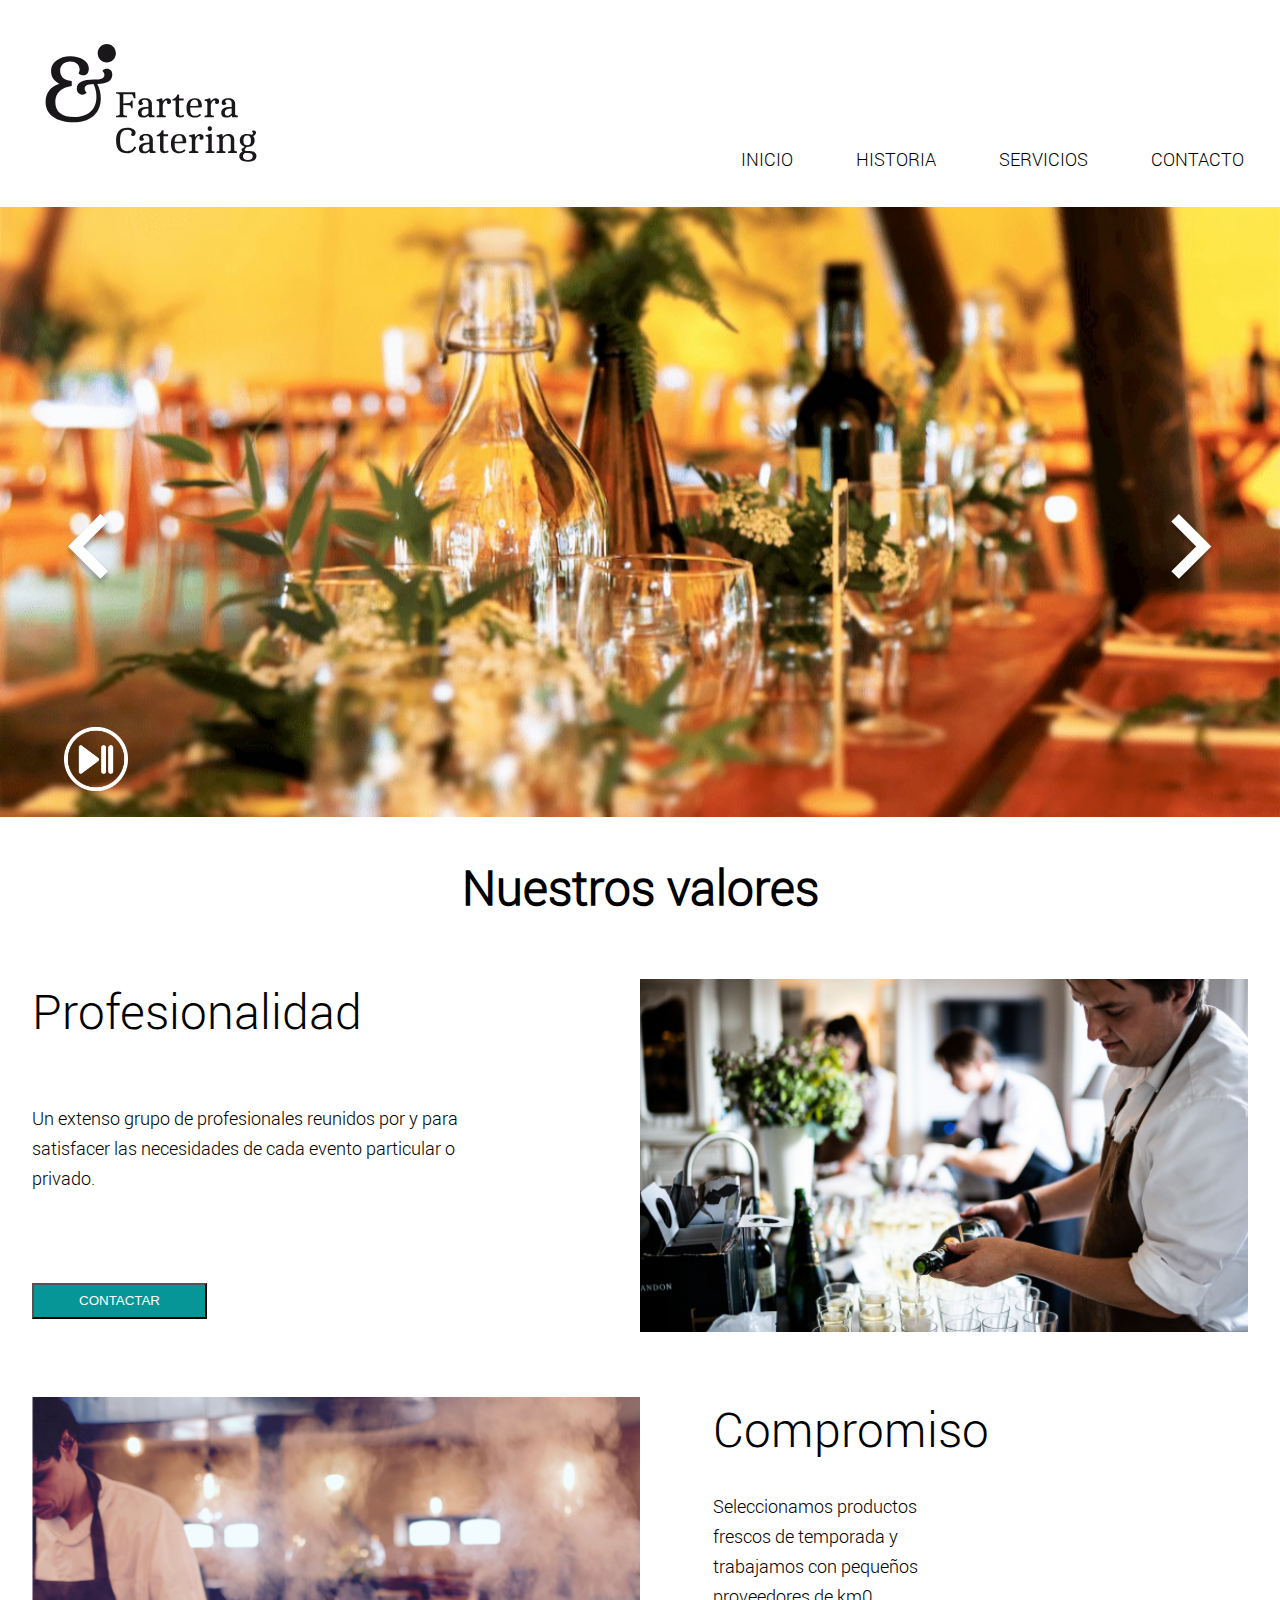
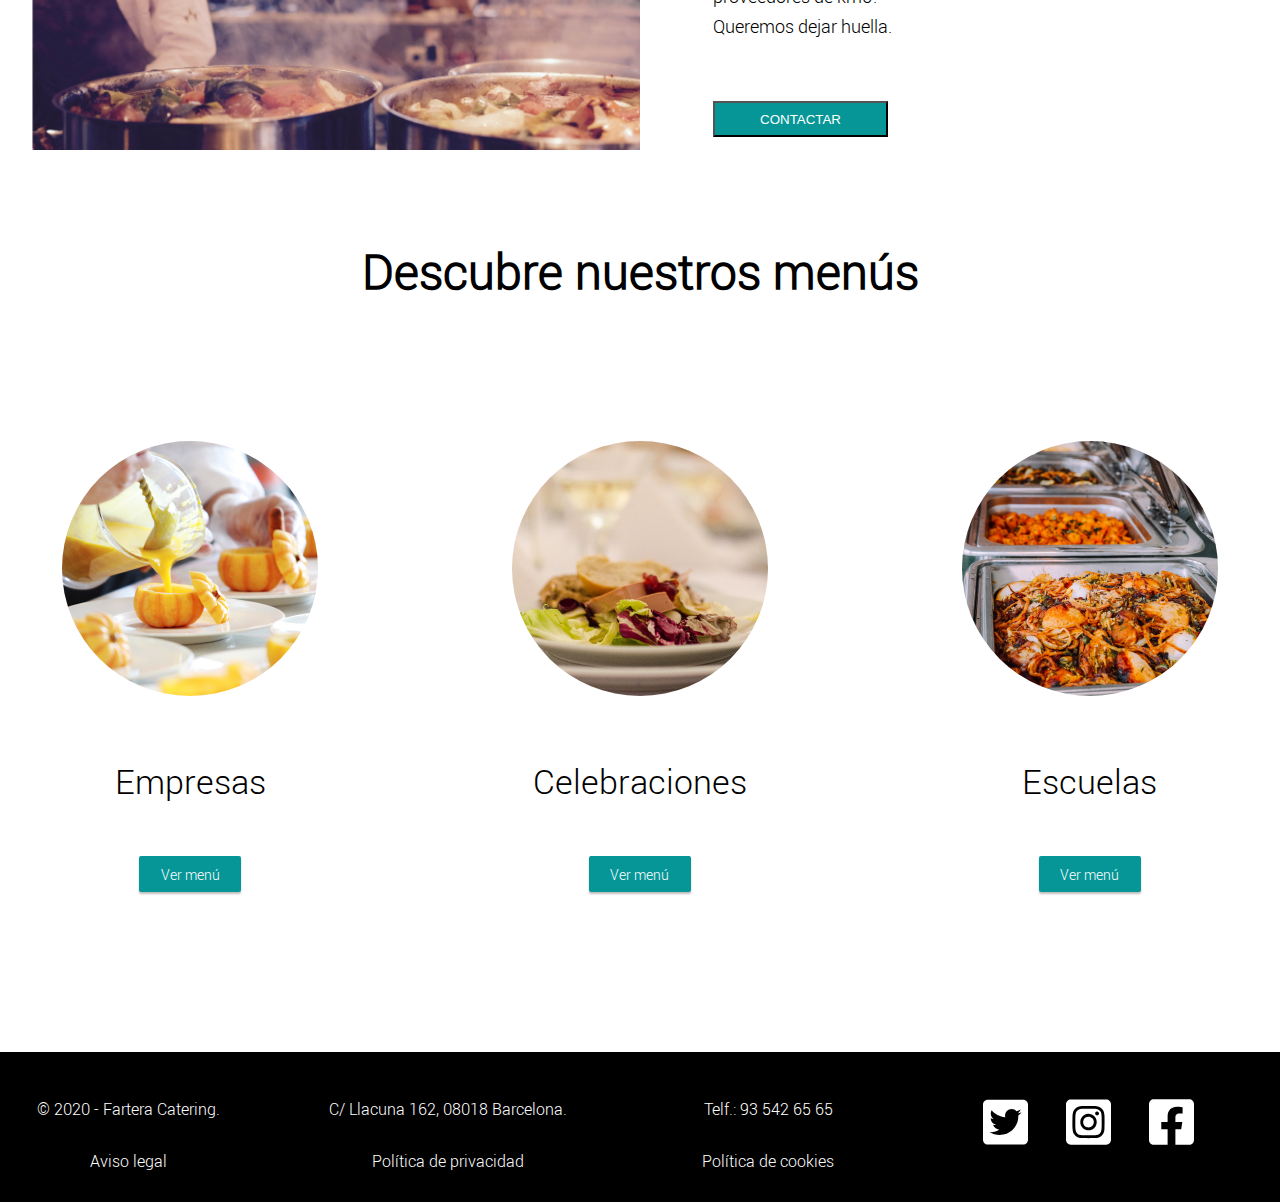
<file: index.html>
<!DOCTYPE html>
<html lang="es-ES">
<head>
    
<!-- Google tag (gtag.js) -->
<script async src="https://www.googletagmanager.com/gtag/js?id=G-LSFC4F8YHZ"></script>
<script>
  window.dataLayer = window.dataLayer || [];
  function gtag(){dataLayer.push(arguments);}
  gtag('js', new Date());

  gtag('config', 'G-LSFC4F8YHZ');
</script>

    <meta charset="UTF-8">
    <meta name="viewport" content="width=device-width, initial-scale=1.0">
    <title>INICIO</title>
    
        <link href="css/reset.css" rel="stylesheet">
        <link href="css/type.css" rel="stylesheet">
        <link href="css/estiloHOM.css" rel="stylesheet">
        <link href="css/mediaHOM.css" rel="stylesheet">
        <!-- <link rel="stylesheet" href="https://cdn.jsdelivr.net/npm/swiper@11/swiper-bundle.min.css"/> -->
        
</head>
<body>
    <header>
        <img class="bannerH" src="logo/FC-logo-isotipo.svg" alt="logo Fartera Catering">
        <img class="banner" src="logo/FC-logo-horizontal.svg" alt="logo Fartera Catering">
    
        <div><button class="abrir-menu sinboton" id="abrir"><img src="icons/Vector.svg" alt="menu hamburguesa" name="hamburguesa"></button></div>
    <nav class="nav visible" id="nav">
      <div><button id="cerrar" class="sinboton"><img src="icons/Vector.svg" alt="menu hamburguesa" name="hamburguesa"></button></div>

        <!-- <div><button><img src="icons/Vector.svg" alt="menu hamburguesa" name="hamburguesa"></button></div> -->
        <ul class="nav-list">

        <li><a href="home.html" class="no_blue">INICIO</a></li>
        <li><a href="historia.html" class="no_blue">HISTORIA</a></li>
        <li><a href="servicios.html" class="no_blue">SERVICIOS</a></li>
        <li><a href="contacto.html" class="no_blue">CONTACTO</a></li>
      </ul>

    </nav>

    
    
      
    <script src="js/hamburguesa.js"></script>


</header>
<main>





  <section class="slider">
    <div>
        <img src="icons/FLECHAS-der.svg" alt="flecha derecha" class="slider-derecho" id="before">
        <div class="slider__img">
            <img  class="foto-slider" name="imagen" >

        </div>
        
        
        <img src="icons/FLECHAS-izq.svg" alt="flecha izquierda" class="slider-izquierdo" id="after">
        <img src="icons/pause1.png" alt="boton pausa y play" class="pausa stop" id="pausa">
    </div>
</section>
<script src="js/gallery.js"></script>






<!--<section class="valores">
  <h1>Nuestros valores</h1>
  
  <article class="profesionalidad">
    <div class="texto-primero">
      <h2 class="subtitol">Profesionalidad</h2>
  <p>Un extenso grupo de profesionales reunidos por y para satisfacer las necesidades de cada evento particular o privado.</p>
  <div><button type="button" class="call"><a href="contacto.html" class="enlace-button">CONTACTAR</a></button></div>
</div>
<picture >
  <source srcset="imgs/profesionalidad1.png,
                imgs/profesionalidad1@2x.png 2x,
                imgs/profesionalidad1@3x.png 3x" media="(min-width:680px)">
  <source srcset="imgs/profesionalidad2.png,
                  imgs/profesionalidad2@2x.png 2x,
                  imgs/profesionalidad2@3x.png 3x" media="(min-width:320px)">     
  <img src="imgs/profesionalidad1@3x.png" alt="hombre haciendo postres" class="foto">
</picture>   

</article>

<article class="compromiso">
    <picture >
      <source srcset="imgs/compromiso1.png,
                      imgs/compromiso1@2x.png 2x,
                      imgs/compromiso1@3x.png 3x" media="(min-width:680px)"> 
      <source srcset="imgs/compromiso2.png,
                      imgs/compromiso2@2x.png 2x,
                      imgs/compromiso2@3x.png 3x" media="(min-width:320px)">       
    <img src="imgs/compromiso1@3x.png" alt="preparando comida" class="foto">
  </picture>
  <div class="texto-segundo">
  <h2 class="subtitol">Compromiso</h2>
  <p>Seleccionamos productos frescos de temporada y trabajamos con pequeños proveedores de km0. Queremos dejar huella.</p>
  <div><button type="button" class="call"><a href="contacto.html" class="enlace-button">CONTACTAR</a></button></div>
  </div>
  </article>
</section> -->




<!-- con grid-->
<section class="valores">
  <h1>Nuestros valores</h1>
  <article class="profesionalidad">
    <div class="texto-primero">
      <div><h2 class="subtitol">Profesionalidad</h2></div>
      <div></div>
      <p>Un extenso grupo de profesionales reunidos por y para satisfacer las necesidades de cada evento particular o privado.</p>
        <div></div>
        <div><button type="button" class="call"><a href="contacto.html" class="enlace-button">CONTACTAR</a></button></div>
      </div>

      <div><picture >
        <source srcset="imgs/profesionalidad1.png,
                      imgs/profesionalidad1@2x.png 2x,
                      imgs/profesionalidad1@3x.png 3x" media="(min-width:680px)">
        <source srcset="imgs/profesionalidad2.png,
                        imgs/profesionalidad2@2x.png 2x,
                        imgs/profesionalidad2@3x.png 3x" media="(min-width:320px)">     
        <img src="imgs/profesionalidad1@3x.png" alt="hombre haciendo postres" class="foto">
      </picture></div>

      </article>


      <article class="compromiso">
        <picture >
          <source srcset="imgs/compromiso1.png,
                          imgs/compromiso1@2x.png 2x,
                          imgs/compromiso1@3x.png 3x" media="(min-width:680px)"> 
          <source srcset="imgs/compromiso2.png,
                          imgs/compromiso2@2x.png 2x,
                          imgs/compromiso2@3x.png 3x" media="(min-width:320px)">       
        <img src="imgs/compromiso1@3x.png" alt="preparando comida" class="foto">
      </picture>
      <div class="texto-segundo">
      <h2 class="subtitol">Compromiso</h2>
      <p>Seleccionamos productos frescos de temporada y trabajamos con pequeños proveedores de km0. Queremos dejar huella.</p>
      <div><button type="button" class="call"><a href="contacto.html" class="enlace-button">CONTACTAR</a></button></div>
      </div>
      </article>
</section>

</main>


<section class="menu">
  <h2 class="titol2"> Descubre nuestros menús</h2>

  <article class="menus">
       <picture>
          <source srcset="imgs/empresa1.jpg,
                          imgs/empresa1@2x.png 2x,
                          imgs/empresa1@3x.png 3x">   
      <img class="imgArti" src="imgs/empresa1@3x.png" alt="preparación de postres">
      </picture>
  
  <h3>Empresas</h3>
  <div class="boton2"><a href="empresas.html" class="link">Ver menú</a></div>
  </article>


  <article class="menus">
          <picture>
              <source srcset="imgs/celebraciones1.jpg,
              imgs/celebraciones1@2x.png 2x,
              imgs/celebraciones1@3x.png 3x">     
      <img class="imgArti" src="imgs/celebraciones1@3x.png" alt="preparación plato">
  </picture>
  <h3>Celebraciones</h3>
  <div class="boton2"><a href="#" class="link" >Ver menú</a></div>
  </article>


  <article class="menus">
      
          <picture>
              <source srcset="imgs/escuela1.jpg,
              imgs/escuela1@2x.png 2x,
              imgs/escuela1@3x.png 3x">  
          <img class="imgArti" src="imgs/escuela1@3x.png" alt="zafatas con comida">
      </picture>
      <h3>Escuelas</h3>
      <div class="boton2"><a  href="#" class="link">Ver menú</a></div>
  </article>


</section>


<footer>
  <nav class="nav4">
      <div><address>© 2020 - Fartera Catering.</address></div>
      <div><address>C/ Llacuna 162, 08018 Barcelona.</address></div>
      <div class="telefono">Telf.: 93 542 65 65</div>
      <div class="iconos">
          <a href="https://twitter.com/FarteraCatering" target="_blank"><img src="icons/twitter.svg" alt="icono twitter"></a>
          <a href="https://instagram.com/FarteraCatering" target="_blank"><img src="icons/instagram.svg" alt="icono instagram"></a>
          <a href="https://facebook.com/FarteraCatering" target="_blank"><img src="icons/facebook.svg" alt="icono facebook"></a>
      </div>
      </div>
      <div class="aviso">Aviso legal</div>
      <div class="privacidad">Política de privacidad</div>
      <div class="cookies">Política de cookies</div>
      </div>
  
  
  
  
  </nav>
</footer>

</body> 
</html>
</file>
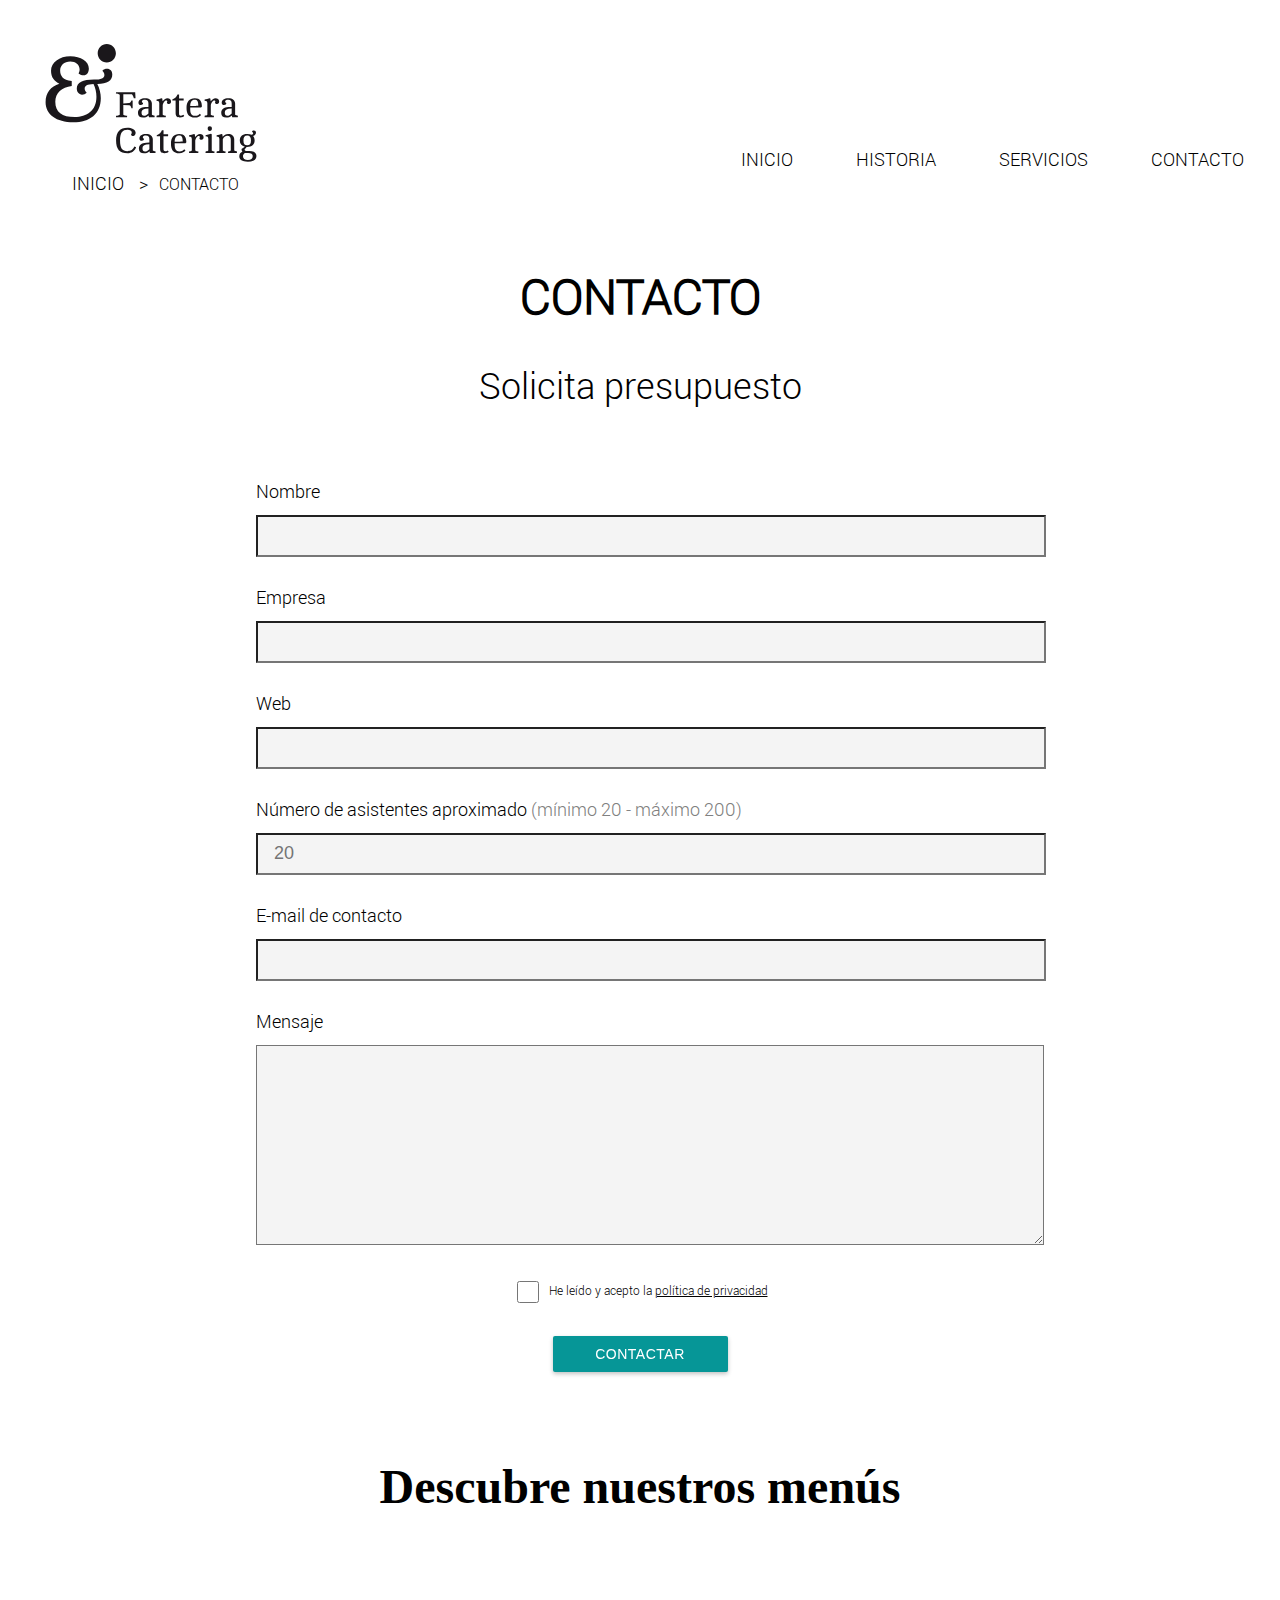
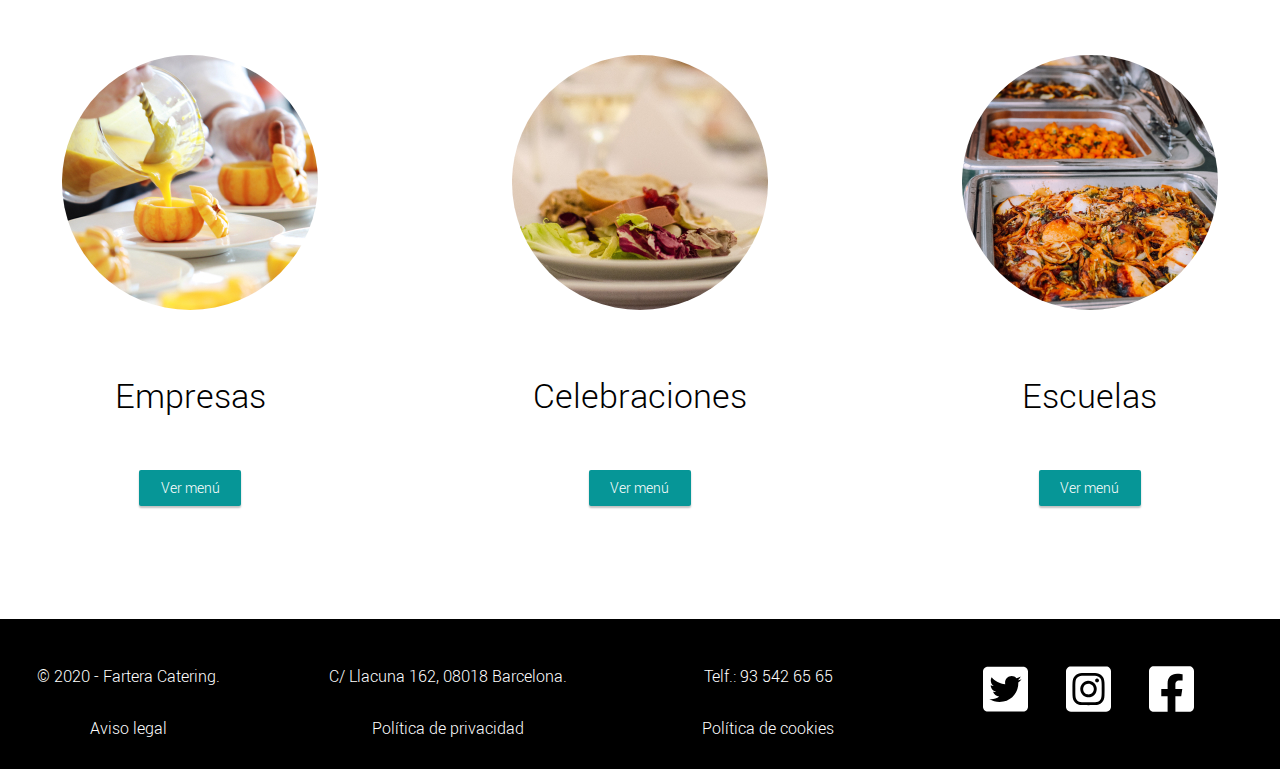
<file: contacto.html>
<!DOCTYPE html>
<html lang="es-ES">
<head>
    <meta charset="UTF-8">
    <meta name="viewport" content="width=device-width, initial-scale=1.0">
    <meta name="description" content="catering para empresas, celebraciones y escuelas">
    <title>Contacto</title>
    <link href="css/reset.css" rel="stylesheet">
    <link href="css/type.css" rel="stylesheet">
    <link href="css/estiloCON.css" rel="stylesheet">
    <link href="css/mediaCON.css" rel="stylesheet">
</head>
<body>

    <header>
            <img class="bannerH" src="logo/FC-logo-isotipo.svg" alt="logo Fartera Catering">
            <img class="banner" src="logo/FC-logo-horizontal.svg" alt="logo Fartera Catering">
        
            <div><button class="abrir-menu sinboton" id="abrir"><img src="icons/Vector.svg" alt="menu hamburguesa" name="hamburguesa"></button></div>
            <nav class="nav visible" id="nav">
              <div><button id="cerrar" class="sinboton"><img src="icons/Vector.svg" alt="menu hamburguesa" name="hamburguesa"></button></div>
        
                <!-- <div><button><img src="icons/Vector.svg" alt="menu hamburguesa" name="hamburguesa"></button></div> -->
                <ul class="nav-list">
        
                <li><a href="home.html" class="no_blue">INICIO</a></li>
                <li><a href="historia.html" class="no_blue">HISTORIA</a></li>
                <li><a href="servicios.html" class="no_blue">SERVICIOS</a></li>
                <li><a href="contacto.html" class="no_blue">CONTACTO</a></li>
              </ul>
        
            </nav>
        
            
            
              
            <script src="js/hamburguesa.js"></script>
            <nav class="nav2"><div><a href="home.html">INICIO</a></div><div>CONTACTO</div></nav>
    </header>
    
    <main>
        

        <h1 class="titol1">CONTACTO</h1>
        <h2 class="subtitol">Solicita presupuesto</h2>


        <form enctype="application/x-www-form-urlencoded" method="post" name="formulario" action="formulario.php" id="formulario">
        <div class="campo"> 
        <div><label for="nombre">Nombre</label></div>
        <div><input id="nombre" type="text" tabindex="1" accesskey="n" name="nombre"></div>
        <span id="nom-error" class="ocultar">Valor incorrecto</span>
    </div>


        <div class="campo">
            <div><label for="empresa">Empresa</label></div>
            <div><input id="empresa" type="text" tabindex="2" accesskey="e" name="empresa"></div>
            <span id="empresa-error" class="ocultar">Valor incorrecto</span>
        </div>


        <div class="campo">
            <div><label for="web">Web</label></div>
            <div><input id="web" type="url" tabindex="3" accesskey="w" name="web"></div>
            <span id="web-error" class="ocultar">Valor incorrecto</span>
        </div>

        <div class="campo">
            <div><label for="asistentes">Número de asistentes aproximado <span class="asistencia">(mínimo 20 - máximo 200)</span></label></div>
            <div><input id="asistentes" tabindex="4" accesskey="a" name="asistentes" type="number" min="20" max="200" placeholder="20" required></div>
        </div>


        <div class="campo">
            <div><label for="email">E-mail de contacto</label></div>
            <div><input id="email" tabindex="5" accesskey="m" name="email" type="email" pattern="^((?!\.)[\w\-_.]*[^.])(@\w+)(\.\w+(\.\w+)?[^.\W])$"></div>
            <span id="email-error" class="ocultar">Valor incorrecto</span>
        </div>

        <div class="campo">
            <div class="mensaje"><label for="mensaje">Mensaje</label></div>
            <textarea id="mensaje" tabindex="6" accesskey="c" name="mensaje"></textarea>
            <span id="mensaje-error" class="ocultar">El campo está vacio</span>


        </div>

        <div class="validacion">
        <div><input id="confirmar" type="checkbox" tabindex="7" accesskey="v" name="confirmar" value="confirmar" required></div>
          <div> <label for="confirmar">He leído y acepto la <a href="http://www.farteracatering.com/politica-de-privacidad" target="_blank">política de privacidad</a></label></div>


        </div>


        <div class="boton">
            <button id="contactar" name="contactar" value="contactar" type="submit" tabindex="8" class="boton1">CONTACTAR</button>
        </div>
        

        </form> 
        <script src="js/formulario.js"></script>



    </main>

    
<section class="menu">
    <h2 class="titol2"> Descubre nuestros menús</h2>

    <article class="menus">
         <picture>
            <source srcset="imgs/empresa1.jpg,
                            imgs/empresa1@2x.png 2x,
                            imgs/empresa1@3x.png 3x">   
        <img class="imgArti" src="imgs/empresa1@3x.png" alt="preparación de postres">
        </picture>
    
    <h3>Empresas</h3>
    <div class="boton2"><a href="empresas.html" class="link">Ver menú</a></div>
    </article>


    <article class="menus">
            <picture>
                <source srcset="imgs/celebraciones1.jpg,
                imgs/celebraciones1@2x.png 2x,
                imgs/celebraciones1@3x.png 3x">     
        <img class="imgArti" src="imgs/celebraciones1@3x.png" alt="preparación plato">
    </picture>
    <h3>Celebraciones</h3>
    <div class="boton2"><a href="#" class="link" >Ver menú</a></div>
    </article>


    <article class="menus">
        
            <picture>
                <source srcset="imgs/escuela1.jpg,
                imgs/escuela1@2x.png 2x,
                imgs/escuela1@3x.png 3x">  
            <img class="imgArti" src="imgs/escuela1@3x.png" alt="zafatas con comida">
        </picture>
        <h3>Escuelas</h3>
        <div class="boton2"><a  href="#" class="link">Ver menú</a></div>
    </article>


</section>



<footer>
<nav class="nav4">
    <div><address>© 2020 - Fartera Catering.</address></div>
    <div><address>C/ Llacuna 162, 08018 Barcelona.</address></div>
    <div class="telefono">Telf.: 93 542 65 65</div>
    <div class="iconos">
        <a href="https://twitter.com/FarteraCatering" target="_blank"><img src="icons/twitter.svg" alt="icono twitter"></a>
        <a href="https://instagram.com/FarteraCatering" target="_blank"><img src="icons/instagram.svg" alt="icono instagram"></a>
        <a href="https://facebook.com/FarteraCatering" target="_blank"><img src="icons/facebook.svg" alt="icono facebook"></a>
    </div>
    </div>
    <div class="aviso">Aviso legal</div>
    <div class="privacidad">Política de privacidad</div>
    <div class="cookies">Política de cookies</div>
    </div>
    </nav>







</footer>


</body>
</html>
</file>
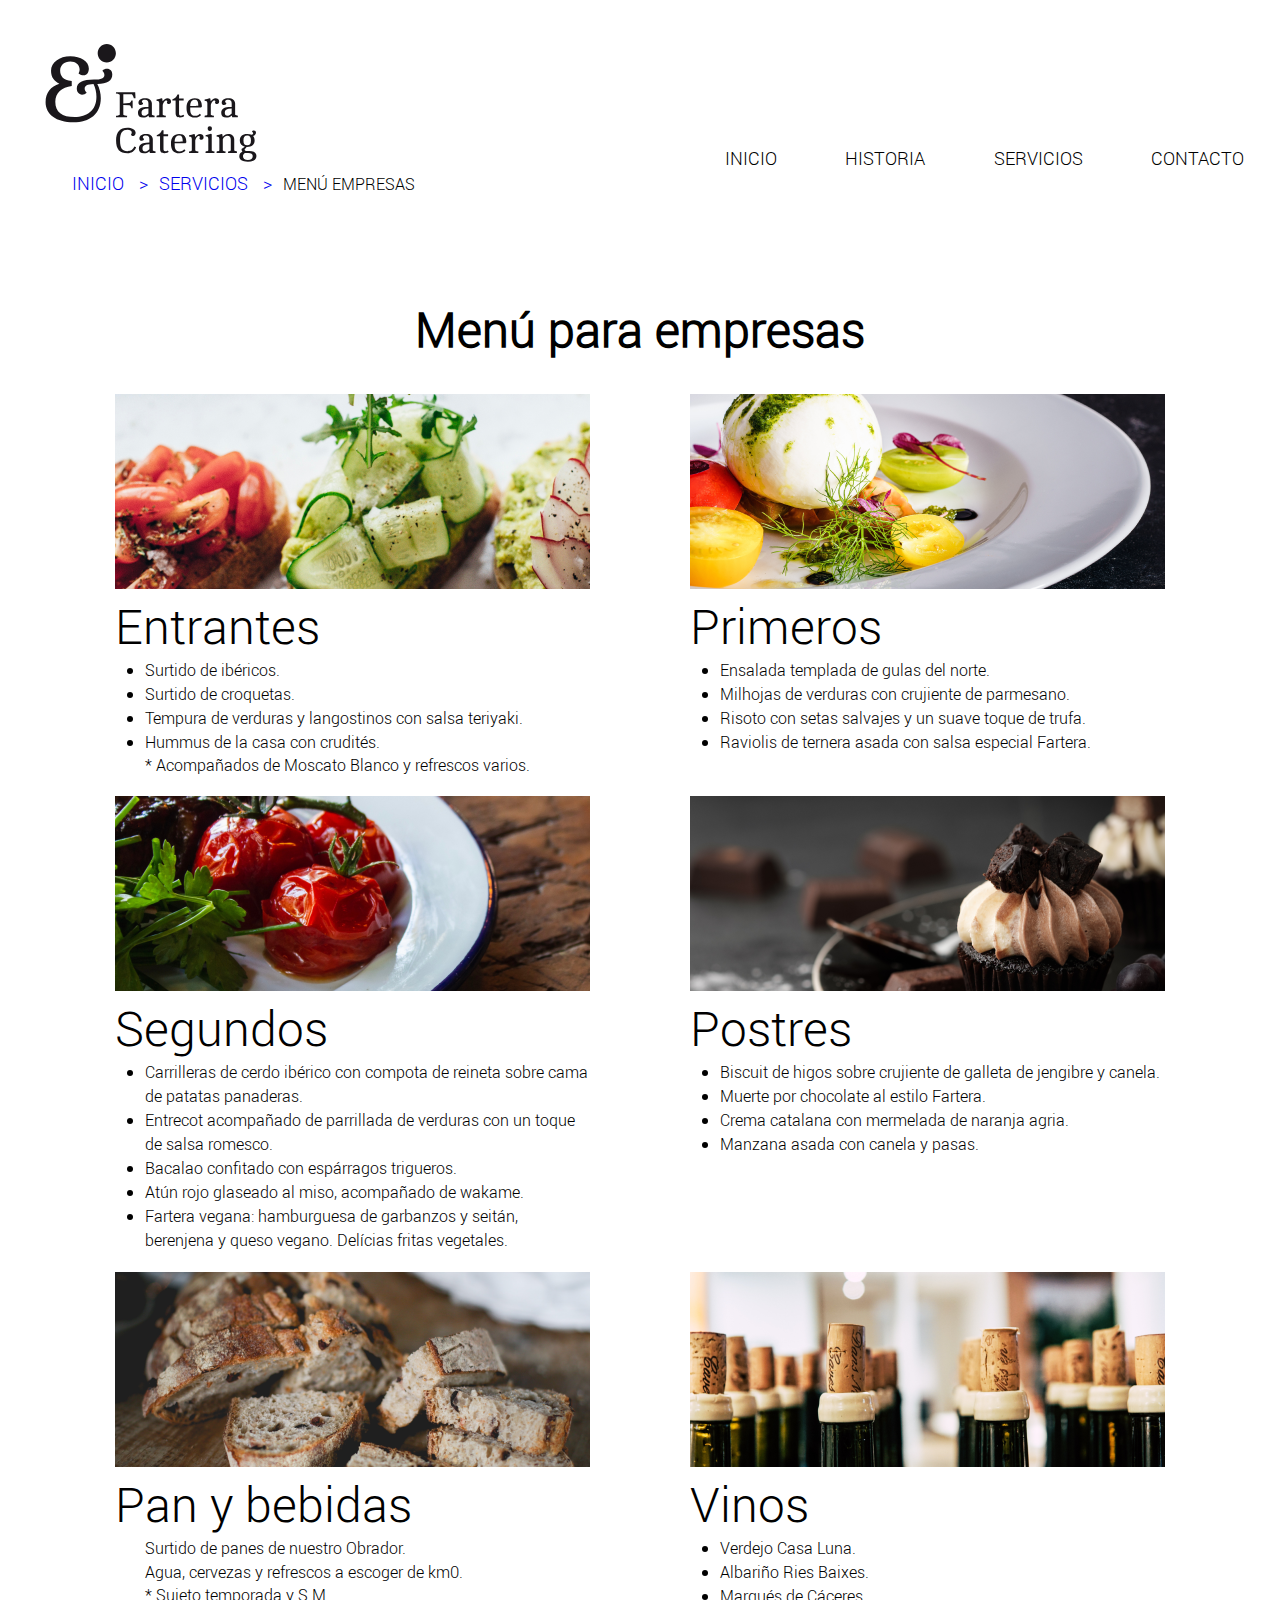
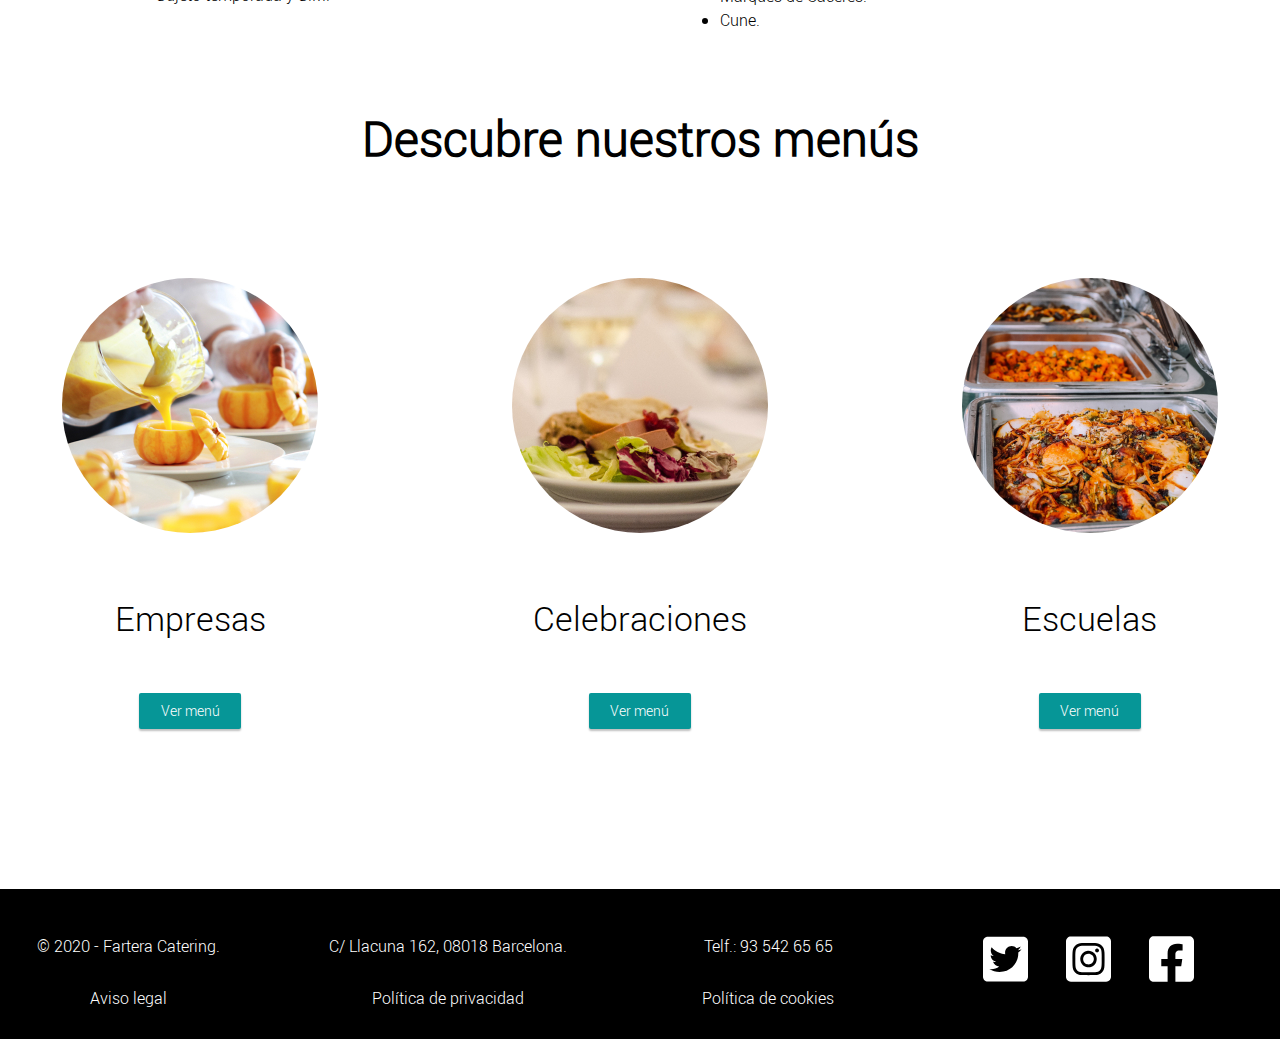
<file: empresas.html>
<!DOCTYPE html>
<html lang="en">
<head>
    <meta charset="UTF-8">
    <meta name="viewport" content="width=device-width, initial-scale=1.0">
    <title>EMPRESAS</title>
    <link href="css/reset.css" rel="stylesheet">
    <link href="css/type.css" rel="stylesheet">
    <link href="css/estiloEMP.css" rel="stylesheet">
    <link href="css/mediaEMP.css" rel="stylesheet">
</head>
<body>
  <header>
    <img class="bannerH" src="logo/FC-logo-isotipo.svg" alt="logo Fartera Catering">
    <img class="banner" src="logo/FC-logo-horizontal.svg" alt="logo Fartera Catering">

    <div><button class="abrir-menu" id="abrir"><img src="icons/Vector.svg" alt="menu hamburguesa" name="hamburguesa"></button></div>
<nav class="nav visible" id="nav">
  <div><button id="cerrar"><img src="icons/Vector.svg" alt="menu hamburguesa" name="hamburguesa"></button></div>

    <!-- <div><button><img src="icons/Vector.svg" alt="menu hamburguesa" name="hamburguesa"></button></div> -->
    <ul class="nav-list">

    <li><a href="home.html" class="no_blue">INICIO</a></li>
    <li><a href="historia.html" class="no_blue">HISTORIA</a></li>
    <li><a href="servicios.html" class="no_blue">SERVICIOS</a></li>
    <li><a href="contacto.html" class="no_blue">CONTACTO</a></li>
  </ul>

</nav>



  
<script src="js/hamburguesa.js"></script>
<nav class="nav2"><a href="home.html">INICIO</a><a href="#">SERVICIOS</a>MENÚ EMPRESAS</nav>

</header>

<main>

<section class="empresas">
  <h1 class="titulo">Menú para empresas</h1>

<div class="fila-uno"> 
<article class="empresa-menu">

<picture>
<source srcset="imgs/ensalada1.png,
                imgs/ensalada1@2x.png 2x,
                imgs/ensalada1@3x.png 3x">
                <img src="imgs/ensalada1@3x.png" alt="ensalada entrantes" class="foto">
</picture>

<div>
  <h2>Entrantes</h2>
  <ul>
<li>Surtido de ibéricos.</li>
<li>Surtido de croquetas.</li>
<li>Tempura de verduras y langostinos con salsa teriyaki.</li>
<li>Hummus de la casa con crudités.</li>
<span>* Acompañados de Moscato Blanco y refrescos varios.</span>
</ul>
</div>
</article>


<article>

<picture>
  <source srcset="imgs/primeros1.png,
                  imgs/primeros1@2x.png 2x,
                  imgs/primeros1@3x.png 3x">
                  <img src="imgs/primeros1@3x.png" alt="plato de ceramica con fruta cortada" class="foto">     
</picture>
<div>
<h2>Primeros</h2>
<ul>
<li>Ensalada templada de gulas del norte.</li>
<li>Milhojas de verduras con crujiente de parmesano.</li>
<li>Risoto con setas salvajes y un suave toque de trufa.</li>
<li>Raviolis de ternera asada con salsa especial Fartera.</li>
</ul>
</div>
</article>
</div> 


<div class="fila-dos">
<article class="empresa-menu-grid">
  <picture>
    <source srcset="imgs/segundos1.png,
                  imgs/segundos1@2x.png 2x,
                  imgs/segundos1@3x.png 3x">
                  <img src="imgs/segundos1@3x.png" alt="tomates asados" class="foto2">
  </picture>
<div>
<h2>Segundos</h2>
<ul>
  <li>Carrilleras de cerdo ibérico con compota de reineta sobre cama de patatas panaderas.</li>
  <li>Entrecot acompañado de parrillada de verduras con un toque de salsa romesco.</li>
  <li>Bacalao confitado con espárragos trigueros.</li>
  <li>Atún rojo glaseado al miso, acompañado de wakame.</li>
  <li>Fartera vegana: hamburguesa de garbanzos y seitán, berenjena y queso vegano. Delícias fritas vegetales.</li>
</ul>
</div>



</article>


<article>
 
    <picture>
      <source srcset="imgs/postres1.png,
                      imgs/postres1@2x.png 2x,
                      imgs/postres1@3x.png 3x">
                      <img src="imgs/postres1@3x.png" alt="cupcake de chocolate" class="foto">
    </picture>
 
  <div>
<h2>Postres</h2>
<ul>
<li>Biscuit de higos sobre crujiente de galleta de jengibre y canela.</li>
  <li>Muerte por chocolate al estilo Fartera.</li>
  <li>Crema catalana con mermelada de naranja agria.</li>
  <li>Manzana asada con canela y pasas.</li>
  


</ul>



  </div>
</article>
</div>




<div class="fila-tres">
<article>

  <picture>
    <source srcset="imgs/panes1.png,
                    imgs/panes1@2x.png 2x,
                    imgs/panes1@3x.png 3x">
                    <img src="imgs/panes1@3x.png" alt="Rebanadas de pan" class="foto">
  </picture>

<div>
<h2>Pan y bebidas</h2>
<ul class="sindisco">
<li>Surtido de panes de nuestro Obrador.</li>
<li>Agua, cervezas y refrescos a escoger de km0.</li>
</ul>
<span>* Sujeto temporada y S.M.</span>
</div>
</article>


<article>

  <picture>
    <source srcset="imgs/vinos1.png,
                    imgs/vinos1@2x.png 2x,
                    imgs/vinos1@3x.png 3x">
                    <img src="imgs/vinos1@3x.png" alt="vinos encorchados" class="foto">
  </picture>

<div>
  <h2>Vinos</h2>
  <ul>
   <li> Verdejo Casa Luna. </li>
    <li>Albariño Ries Baixes.</li>
    <li>Marqués de Cáceres.</li>
    <li>Cune.</li>

  </ul>
</div>
</article>
</div>
</section>

<section class="menu">
  <h2 class="titol2"> Descubre nuestros menús</h2>

  <article class="menus">
       <picture>
          <source srcset="imgs/empresa1.jpg,
                          imgs/empresa1@2x.png 2x,
                          imgs/empresa1@3x.png 3x">   
      <img class="imgArti" src="imgs/empresa1@3x.png" alt="preparación de postres">
      </picture>
  
  <h3>Empresas</h3>
  <div class="boton2"><a href="empresas.html" class="link">Ver menú</a></div>
  </article>


  <article class="menus">
          <picture>
              <source srcset="imgs/celebraciones1.jpg,
              imgs/celebraciones1@2x.png 2x,
              imgs/celebraciones1@3x.png 3x">     
      <img class="imgArti" src="imgs/celebraciones1@3x.png" alt="preparación plato">
  </picture>
  <h3>Celebraciones</h3>
  <div class="boton2"><a href="#" class="link" >Ver menú</a></div>
  </article>


  <article class="menus">
      
          <picture>
              <source srcset="imgs/escuela1.jpg,
              imgs/escuela1@2x.png 2x,
              imgs/escuela1@3x.png 3x">  
          <img class="imgArti" src="imgs/escuela1@3x.png" alt="zafatas con comida">
      </picture>
      <h3>Escuelas</h3>
      <div class="boton2"><a  href="#" class="link">Ver menú</a></div>
  </article>


</section>



<footer>
<nav class="nav4">
  <div><address>© 2020 - Fartera Catering.</address></div>
  <div><address>C/ Llacuna 162, 08018 Barcelona.</address></div>
  <div class="telefono">Telf.: 93 542 65 65</div>
  <div class="iconos">
      <a href="https://twitter.com/FarteraCatering" target="_blank"><img src="icons/twitter.svg" alt="icono twitter"></a>
      <a href="https://instagram.com/FarteraCatering" target="_blank"><img src="icons/instagram.svg" alt="icono instagram"></a>
      <a href="https://facebook.com/FarteraCatering" target="_blank"><img src="icons/facebook.svg" alt="icono facebook"></a>
  </div>
  </div>
  <div class="aviso">Aviso legal</div>
  <div class="privacidad">Política de privacidad</div>
  <div class="cookies">Política de cookies</div>
  </div>
  </nav>
  </footer>

</main>
</body>
</html>
</file>
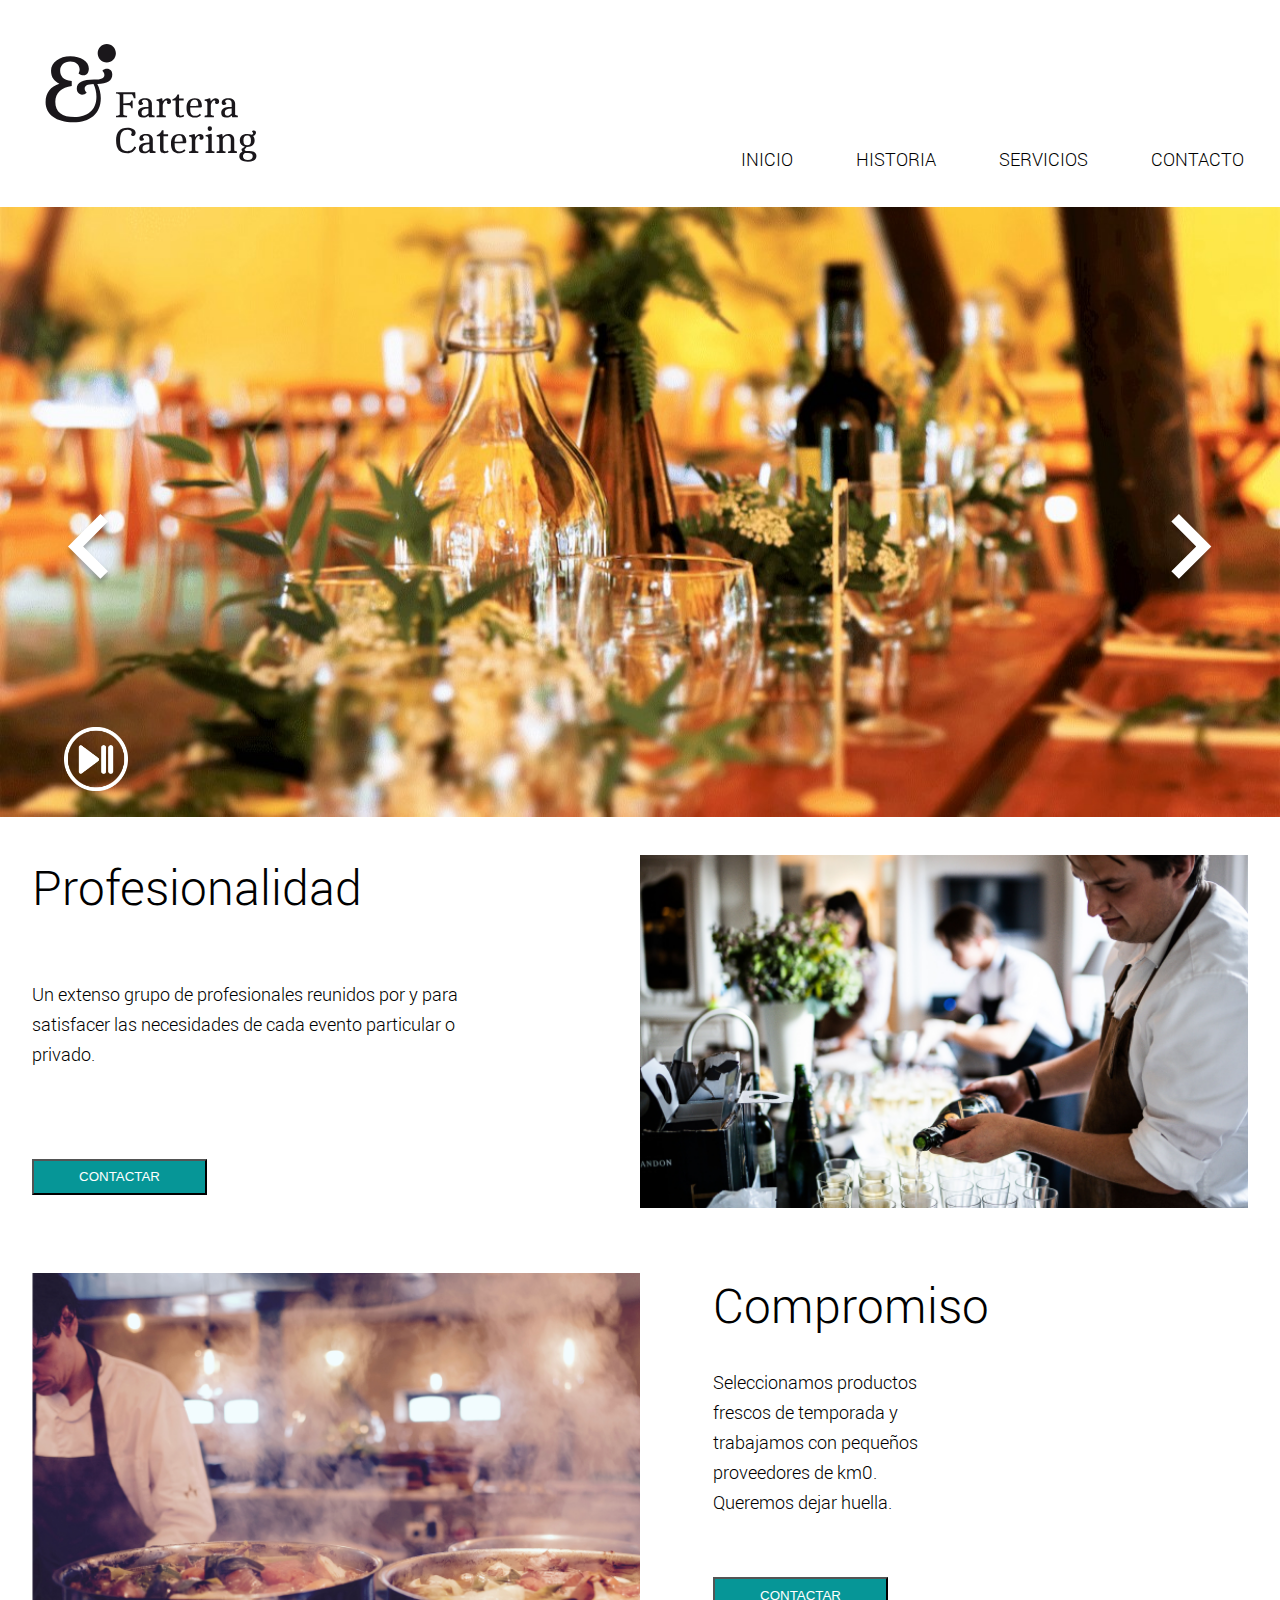
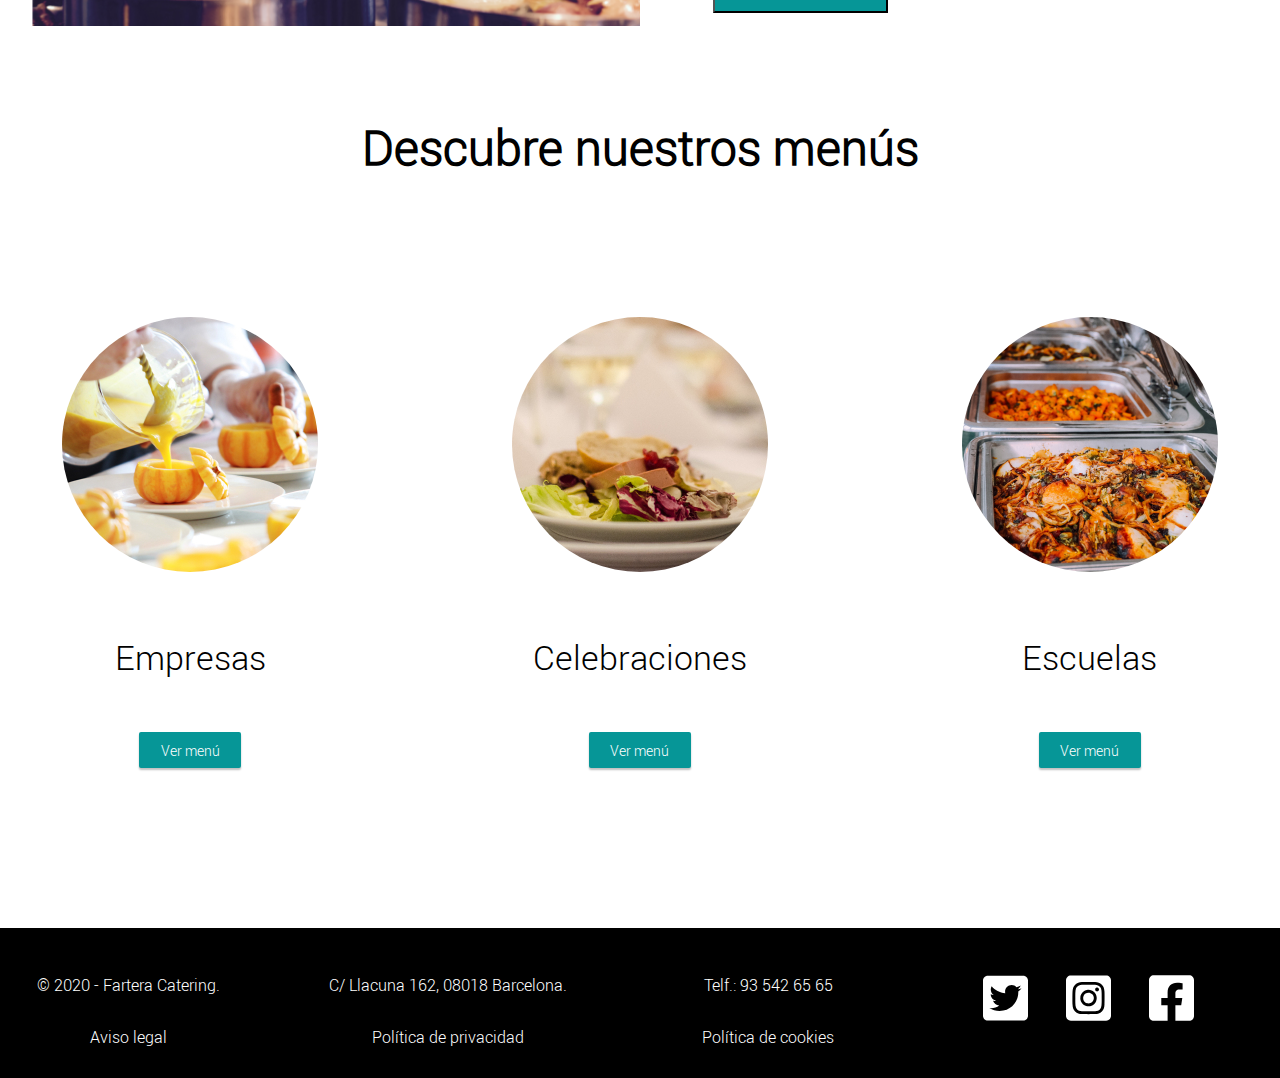
<file: home.html>
<!DOCTYPE html>
<html lang="es-ES">
<head>
    <meta charset="UTF-8">
    <meta name="viewport" content="width=device-width, initial-scale=1.0">
    <title>INICIO</title>
    
        <link href="css/reset.css" rel="stylesheet">
        <link href="css/type.css" rel="stylesheet">
        <link href="css/estiloHOM.css" rel="stylesheet">
        <link href="css/mediaHOM.css" rel="stylesheet">
        <!-- <link rel="stylesheet" href="https://cdn.jsdelivr.net/npm/swiper@11/swiper-bundle.min.css"/> -->
        
</head>
<body>
    <header>
        <img class="bannerH" src="logo/FC-logo-isotipo.svg" alt="logo Fartera Catering">
        <img class="banner" src="logo/FC-logo-horizontal.svg" alt="logo Fartera Catering">
    
        <div><button class="abrir-menu sinboton" id="abrir"><img src="icons/Vector.svg" alt="menu hamburguesa" name="hamburguesa"></button></div>
    <nav class="nav visible" id="nav">
      <div><button id="cerrar" class="sinboton"><img src="icons/Vector.svg" alt="menu hamburguesa" name="hamburguesa"></button></div>

        <!-- <div><button><img src="icons/Vector.svg" alt="menu hamburguesa" name="hamburguesa"></button></div> -->
        <ul class="nav-list">

        <li><a href="home.html" class="no_blue">INICIO</a></li>
        <li><a href="historia.html" class="no_blue">HISTORIA</a></li>
        <li><a href="servicios.html" class="no_blue">SERVICIOS</a></li>
        <li><a href="contacto.html" class="no_blue">CONTACTO</a></li>
      </ul>

    </nav>

    
    
      
    <script src="js/hamburguesa.js"></script>


</header>
<main>





  <section class="slider">
    <div>
        <img src="icons/FLECHAS-der.svg" alt="flecha derecha" class="slider-derecho" id="before">
        <div class="slider__img">
            <img  class="foto-slider" name="imagen" >

        </div>
        
        
        <img src="icons/FLECHAS-izq.svg" alt="flecha izquierda" class="slider-izquierdo" id="after">
        <img src="icons/pause1.png" alt="boton pausa y play" class="pausa stop" id="pausa">
    </div>
</section>
<script src="js/gallery.js"></script>






<!--<section class="valores">
  <h1>Nuestros valores</h1>
  
  <article class="profesionalidad">
    <div class="texto-primero">
      <h2 class="subtitol">Profesionalidad</h2>
  <p>Un extenso grupo de profesionales reunidos por y para satisfacer las necesidades de cada evento particular o privado.</p>
  <div><button type="button" class="call"><a href="contacto.html" class="enlace-button">CONTACTAR</a></button></div>
</div>
<picture >
  <source srcset="imgs/profesionalidad1.png,
                imgs/profesionalidad1@2x.png 2x,
                imgs/profesionalidad1@3x.png 3x" media="(min-width:680px)">
  <source srcset="imgs/profesionalidad2.png,
                  imgs/profesionalidad2@2x.png 2x,
                  imgs/profesionalidad2@3x.png 3x" media="(min-width:320px)">     
  <img src="imgs/profesionalidad1@3x.png" alt="hombre haciendo postres" class="foto">
</picture>   

</article>

<article class="compromiso">
    <picture >
      <source srcset="imgs/compromiso1.png,
                      imgs/compromiso1@2x.png 2x,
                      imgs/compromiso1@3x.png 3x" media="(min-width:680px)"> 
      <source srcset="imgs/compromiso2.png,
                      imgs/compromiso2@2x.png 2x,
                      imgs/compromiso2@3x.png 3x" media="(min-width:320px)">       
    <img src="imgs/compromiso1@3x.png" alt="preparando comida" class="foto">
  </picture>
  <div class="texto-segundo">
  <h2 class="subtitol">Compromiso</h2>
  <p>Seleccionamos productos frescos de temporada y trabajamos con pequeños proveedores de km0. Queremos dejar huella.</p>
  <div><button type="button" class="call"><a href="contacto.html" class="enlace-button">CONTACTAR</a></button></div>
  </div>
  </article>
</section> -->




<!-- con grid-->
<section class="valores">
  <article class="profesionalidad">
    <div class="texto-primero">
      <div><h2 class="subtitol">Profesionalidad</h2></div>
      <div></div>
      <p>Un extenso grupo de profesionales reunidos por y para satisfacer las necesidades de cada evento particular o privado.</p>
        <div></div>
        <div><button type="button" class="call"><a href="contacto.html" class="enlace-button">CONTACTAR</a></button></div>
      </div>

      <div><picture >
        <source srcset="imgs/profesionalidad1.png,
                      imgs/profesionalidad1@2x.png 2x,
                      imgs/profesionalidad1@3x.png 3x" media="(min-width:680px)">
        <source srcset="imgs/profesionalidad2.png,
                        imgs/profesionalidad2@2x.png 2x,
                        imgs/profesionalidad2@3x.png 3x" media="(min-width:320px)">     
        <img src="imgs/profesionalidad1@3x.png" alt="hombre haciendo postres" class="foto">
      </picture></div>

      </article>


      <article class="compromiso">
        <picture >
          <source srcset="imgs/compromiso1.png,
                          imgs/compromiso1@2x.png 2x,
                          imgs/compromiso1@3x.png 3x" media="(min-width:680px)"> 
          <source srcset="imgs/compromiso2.png,
                          imgs/compromiso2@2x.png 2x,
                          imgs/compromiso2@3x.png 3x" media="(min-width:320px)">       
        <img src="imgs/compromiso1@3x.png" alt="preparando comida" class="foto">
      </picture>
      <div class="texto-segundo">
      <h2 class="subtitol">Compromiso</h2>
      <p>Seleccionamos productos frescos de temporada y trabajamos con pequeños proveedores de km0. Queremos dejar huella.</p>
      <div><button type="button" class="call"><a href="contacto.html" class="enlace-button">CONTACTAR</a></button></div>
      </div>
      </article>
</section>

</main>


<section class="menu">
  <h2 class="titol2"> Descubre nuestros menús</h2>

  <article class="menus">
       <picture>
          <source srcset="imgs/empresa1.jpg,
                          imgs/empresa1@2x.png 2x,
                          imgs/empresa1@3x.png 3x">   
      <img class="imgArti" src="imgs/empresa1@3x.png" alt="preparación de postres">
      </picture>
  
  <h3>Empresas</h3>
  <div class="boton2"><a href="empresas.html" class="link">Ver menú</a></div>
  </article>


  <article class="menus">
          <picture>
              <source srcset="imgs/celebraciones1.jpg,
              imgs/celebraciones1@2x.png 2x,
              imgs/celebraciones1@3x.png 3x">     
      <img class="imgArti" src="imgs/celebraciones1@3x.png" alt="preparación plato">
  </picture>
  <h3>Celebraciones</h3>
  <div class="boton2"><a href="#" class="link" >Ver menú</a></div>
  </article>


  <article class="menus">
      
          <picture>
              <source srcset="imgs/escuela1.jpg,
              imgs/escuela1@2x.png 2x,
              imgs/escuela1@3x.png 3x">  
          <img class="imgArti" src="imgs/escuela1@3x.png" alt="zafatas con comida">
      </picture>
      <h3>Escuelas</h3>
      <div class="boton2"><a  href="#" class="link">Ver menú</a></div>
  </article>


</section>


<footer>
  <nav class="nav4">
      <div><address>© 2020 - Fartera Catering.</address></div>
      <div><address>C/ Llacuna 162, 08018 Barcelona.</address></div>
      <div class="telefono">Telf.: 93 542 65 65</div>
      <div class="iconos">
          <a href="https://twitter.com/FarteraCatering" target="_blank"><img src="icons/twitter.svg" alt="icono twitter"></a>
          <a href="https://instagram.com/FarteraCatering" target="_blank"><img src="icons/instagram.svg" alt="icono instagram"></a>
          <a href="https://facebook.com/FarteraCatering" target="_blank"><img src="icons/facebook.svg" alt="icono facebook"></a>
      </div>
      </div>
      <div class="aviso">Aviso legal</div>
      <div class="privacidad">Política de privacidad</div>
      <div class="cookies">Política de cookies</div>
      </div>
  
  
  
  
  </nav>
</footer>

</body> 
</html>
</file>
<file: css/type.css>
/*LIGHT*/
@font-face{
    font-family: 'Roboto-light';
    src:url("../fonts/Roboto-Light-webfont.eot");
    src:url("../fonts/Roboto-Light-webfont.eot?#iefix") format("embedded-opentype"),
        url("../fonts/Roboto-Light-webfont.woff") format("woff"),
        url("../fonts/Roboto-Light-webfont.ttf") format("truetype"),
        url("../fonts/Roboto-Light-webfont.svg#Roboto-light") format("svg");
    font-weight: 300;
    font-style:normal;    
}


/*REGULAR*/
@font-face {
    font-family: 'Roboto-regular';
    src: url("../fonts/Roboto-Regular-webfont.eot");
    src: url("../fonts/Roboto-Regular-webfont.eot?#iefix") format("embedded-opentype"),
        url("../fonts/Roboto-Regular-webfont.woff") format("woff"),
        url("../fonts/Roboto-Regular-webfont.ttf") format("truetype"),
        url("../fonts/Roboto-Medium-webfont.svg#Roboto-regular") format("svg");
    font-weight:400;
    font-style: normal;

}

/*MEDIUM*/
@font-face{
    font-family: 'Roboto-medium';
    src:url("../fonts/Roboto-Medium-webfont.eot");
    src: url("../fonts/Roboto-Light-webfont.eot?#iefix") format("embedded-opentype"),
        url("../fonts/Roboto-Medium-webfont.woff") format("woff"),
        url("../fonts/Roboto-Medium-webfont.ttf") format("truetype"),
        url("../fonts/Roboto-Medium-webfont.svg#Roboto-medium") format("svg");
    font-weight:500;
    font-style: normal;    
}
</file>
<file: css/mediaHOM.css>
@media (min-width:320px) and (max-width:775px){
    .bannerH{
        display:block;
        width:56px;
        
        
    }

    .banner{
        display:none;
    }

    .nav{
        display: none;
        position:relative;
        opacity:0;
        visibility: hidden; 
        position:absolute;
        
        
        
    }

    .nav.visible{
        opacity: 1;
        visibility: visible;
        width: 100%;
    }

    
    .nav-list{
        display: flex;
        flex-direction: column;
        border: 1px solid black; 
        background-color: white;
        align-items:center;
        justify-content: center;
        line-height: 40px;
        margin:55px auto;
        
        
        

       
    }

    ul{
        border:1px solid black;
        width: 100%;
    }

    .abrir-menu{
        display:block;
        justify-content: flex-end;
        
        
    }
    
    #cerrar{
        position:absolute;
        top:0;
        right:0;
    }
    
    .cerrar-menu{
        display:none;
        
    }


    .slider{
        display:none;
    }


    .foto img,.foto picture{
        width: 100%;
        margin: 0 auto;
    }


    
    
    .profesionalidad{
        /*width: 90%;*/
        width: 100%;
        display:flex;
        flex-direction: column-reverse ;
        
        
    }

    .compromiso{
        /*width: 90%;*/
        width: 100%;
        display:flex;
        flex-direction: column;
    
    }
    .texto-primero {
        display: flex;
        flex-direction: column;
        align-items: center;
        gap: 30px;
        width: 90%;
        padding:0 0;
        margin:0 auto;
       

    }

    .foto{
        margin:0 auto;
        width: 100%;
    }
    /*h2{
        font-size: 36px;
        
    }*/


    .texto-segundo{
        display: flex;
        flex-direction: column;
        align-items: center;
        gap: 30px;
        width: 90%;
        margin:0 auto;
    }


    .menu{
        width: 100%;
        display:flex;
        flex-direction: column;
        justify-content: center;
        padding: 0 30px; 
        gap:60px; 
    }


    .menus{
        width: 100%;
    margin-bottom: 0;
    
        }

    footer{
        padding: 45px 15px 22px 15px;
        display: flex;
        /*width: 320px;*/
        
flex-direction: column;
justify-content: center;
/*align-items: center;*/
gap: 18px; 
    }

    
    .nav4{
        grid-template-columns: 300px;
        margin:auto;
    }
    .iconos{
        display:flex;
        gap:38px;
        /*padding-left: 51px;*/
        padding-left: 15px;
        justify-content: center; 
        margin-bottom: 30px;
        
        
    }

    .subtitol{
        font-size: 36px;
        font-style: normal; 
    }

    .call{
        width: 90vw;
    }

    
}
</file>
<file: css/estiloCON.css>
body{
    font-family: 'Roboto-light',Arial, Helvetica, sans-serif;
}


header{
    display:flex;
    justify-content: space-between;
    margin:36px 36px 36px 36px;
    position: relative;
    flex-wrap: wrap;

}

.no_blue{
    text-decoration-line: none;
    color:black;
}
.bannerH{
    display:none;
}

.hamburguesa{
    display:none;

}

.sinboton{
    border: none;
background-color: transparent;
box-shadow: none;

}

.banner{
    width:234px;
}

nav{
    display:flex;
    align-items: flex-end;
}

.nav-list{
    list-style-type:none;
    display: flex;
    gap:63px;
    
    }
  /*
    .nav-list li a{
      text-decoration: none;
      color: black;
  }
*/
  .abrir-menu{
    display:none;
    color:transparent;

}




.nav-list li a:link{
    text-decoration:none;
    font-size:18px;
}


 .nav-list li a:visited{
    color:brown;
}

 .nav-list li a:hover{
    text-decoration:underline;
}




.nav-list li a:active{
    color:green;
}


.nav2 a:link{
    text-decoration: none;
    font-size: 18px;
}

.nav2 a:visited{
    color:brown;
}

/*.nav2 a:hover{
    text-decoration:underline;
}*/

.nav2 a:active{
    color:green;
}

.nav2 a::after{
    content:" > ";
    padding: 0 11px 0 11px;
    }
/* CSS CONTACTO*/
.nav2{
    margin-left: 36px;
    width: 100%;
    margin-bottom: 33px;
}



.titol1{
    text-align: center;
    width:100%;
    margin-bottom: 33px;
    font-size: 48px;
    font-style: normal;
    font-weight: bold; 
}
.subtitol{
    font-size: 36px;
    font-style: normal;
    font-weight: 300;
    text-align: center; 
}
.titol2{
    text-align: center;
    margin-bottom: 33px;
    font-family: 'Roboto';
    font-size: 48px;
    font-style: normal;
    font-weight: bold; 
}


form{
    display:flex;
    flex-wrap: wrap;
    width:100%;
    /*margin:0 auto;*/
    margin-bottom: 54px;
    margin-top: 70px;
    justify-content: center;
    
    
}
.campo{
    margin: 0 auto;
    width: 60%;
}

label{
    font-size: 18px;
font-style: normal;
font-weight: 400; 
}
input[type=text],input[type=url], input[type=number],input[type=email] {
    background-color: rgba(148, 148, 148, 0.10);
    width: 100%;
    height:36px;
    padding-left:16px; 
    margin-top:12px;
    margin-bottom:28px; 
    color: #7E7E7E;
font-size: 18px;
font-style: normal;
font-weight: 400; 

    
}

.asistencia{
    color:grey;
}

textarea{
    width: 100%;
    height:194px;
    background-color: rgba(148, 148, 148, 0.10);
    margin-bottom:28px;
    color: #7E7E7E;
font-size: 18px;
font-style: normal;
font-weight: 400; 
padding-left:16px;

}
.mensaje{
    margin-bottom:12px;
    
}
input[type=checkbox]{
    width:22px;
    height:22px;
    margin-right: 10px;
}

label[for=confirmar]{
    font-size: 12px;
font-style: normal;
font-weight: 400; 
}

a{
    color:black;
}
.validacion{
    display:flex;
    margin-bottom:28px;
    width: 100%;
    justify-content: center;
    
    
}

.boton{
    width: 100%;
    display: flex;
    justify-content: center;
    
}


.boton1{
    width:175px;
    height: 36px;
    background-color: #069697;
    color:white;
    margin-bottom: 33px;
    font-size: 14px;
    font-style: normal;
    font-weight: 500;
    line-height: normal;
    letter-spacing: 0.5px; 
    filter: drop-shadow(0px 2px 2px rgba(0, 0, 0, 0.24)); 
    border-radius: 2px;
    border:0;
}

span{
    color:red;
    margin-top: -28px;
}
.ocultar{
    display:none;
}

.mostrar{
    display:block;
}
/* MENUS*/

.titol2{
    width: 100%;
}
.menu{
    /*width: 981px;*/
    width:97vw;
    display:flex;
    gap:108px;
    margin:0 auto;
    flex-wrap: wrap;
    justify-content: center;
    
}
.menus{
    width: 255px;
    display: flex;
    flex-direction: column;
    justify-content: center;
    align-items: center;
    gap: 22px; 
    font-size: 34px;
    font-style: normal;
    font-weight: 300; 
    margin-bottom: 80px;
    flex-grow: 0;
    flex-shrink: 1;
    width: calc(100%/3 - 72px);

    }
.boton2{
    background-color: #069697;
    width: 102px;
    height: 36px;
    display:flex;
    justify-content: center;
    align-items: center;
    border-radius: 2px;
    box-shadow: 0px 2px 2px 0px rgba(0, 0, 0, 0.25);     
}

.link{
    color:white;
    font-size: 14px;
    text-align: center;
    padding:0 auto;
    text-decoration: none;
}

.imgArti{
    border-radius: 50%;
    width: 100%;
    min-width:50px;
}

.enlace-button{
    text-decoration: none;
    color:white;
}

h3{
    font-size: 34px;
  font-style: normal;
  font-weight: 300;
  margin-top: 30px;
  margin-bottom: 30px; 
  }

/*FOOTER */
footer{
    margin-top:33px;
    width: 100%;
    background-color: black;
    /*display:flex;*/
    color: white;
    /*padding:46px 87px;*/
    padding-top:46px;
    flex-wrap: wrap;
    font-size: 16px;
font-style: normal;
font-weight: 400; 

    

}

.nav3{
    /*width:1026px;*/
    /*width: 90%;
    flex-wrap: wrap;*/
    display: flex;
flex-direction: column;
align-items: flex-start;
gap: 30px; 
    
}



address{
    text-align: center;
    margin-bottom:30px;
    
    
    
}

.telefono{
    text-align: center;
    margin-bottom:30px;
    
}

.aviso{
    text-align: center;
    margin-bottom: 30px;
    
    
}


.privacidad{
    text-align: center;
    margin-bottom: 30px;
}

.cookies{
    text-align: center;
    margin-bottom: 30px;
}



.iconos{
    display:flex;
    gap:38px;
    justify-content: center;

}



.nav4{
    display:grid;
    /*grid-template-columns: 200px 300px 200px 400px;*/
    grid-template-columns: 20% 30% 20% 30%;
    margin:0 auto;
    
  }
</file>
<file: css/mediaCON.css>
@media (min-width:320px) and (max-width:775px){

    .bannerH{
        display:block;
        width:56px;
        
        
    }

    .banner{
        display:none;
    }

    .nav{
        display: none;
        position:relative;
        opacity:0;
        visibility: hidden; 
        position:absolute;
        
        
        
    }

    .nav.visible{
        opacity: 1;
        visibility: visible;
        width: 100%;
    }

    
    .nav-list{
        display: flex;
        flex-direction: column;
        border: 1px solid black; 
        background-color: white;
        align-items:center;
        justify-content: center;
        line-height: 40px;
        margin:55px auto;
        width: 100%;


        
        
        

       
    }

    ul{
        border:1px solid black;
        width: 100%;
    }

    .abrir-menu{
        display:block;
        justify-content: flex-end;
        
        
    }
    
    #cerrar{
        position:absolute;
        top:0;
        right:0;
    }
    
    .cerrar-menu{
        display:none;
        
    }

    .nav2{
        display:none;
    }





    form{
        width: 100%;
        
    }
    .campo{
        width: 80%;
        margin:20px 20px;
    
    }

    .boton1{
        width: 80%;
    }
    .menu{
        width: 100%;
        display:flex;
        flex-direction: column;
        justify-content: center;
        padding: 0 30px; 
        gap:60px; 
    }


    .menus{
        width: 100%;
    margin-bottom: 0;
    
        }

    footer{
        padding: 45px 15px 22px 15px;
        display: flex;
/*width: 320px;*/

flex-direction: column;
justify-content: center;
/*align-items: center;*/
gap: 18px; 
    }


    

    .nav4{
        grid-template-columns: 300px;
        margin:auto;
    }
    .iconos{
        display:flex;
        gap:38px;
        /*padding-left: 51px;*/
        padding-left: 15px;
        justify-content: center; 
        margin-bottom: 30px;
        
        
    }
}
</file>
<file: css/estiloEMP.css>
body{
    font-family: 'Roboto-light',Arial, Helvetica, sans-serif;
}


/*cabecera */
header{
    display:flex;
    justify-content: space-between;
    margin:36px 36px 36px 36px;
    position: relative;
    flex-shrink: 1;
    width: calc(100%/2 -14px);
    flex-wrap: wrap;
    

}

.no_blue{
    text-decoration-line: none;
    color:black;
}
.bannerH{
    display:none;
}

.hamburguesa{
    display:none;

}

.banner{
    width:234px;
}

nav{
    display:flex;
    align-items: flex-end;
}

.nav-list{
    list-style-type:none;
    display: flex;
    /*gap:63px;*/
    gap:3vw;
    }
  /*
    .nav-list li a{
      text-decoration: none;
      color: black;
  }
*/
  .abrir-menu{
    display:none;
    color:transparent;

}


.nav2{
    margin-left: 36px;
    width: 100%;
    margin-bottom: 33px;
}

.nav-list li a:link{
    text-decoration:none;
    font-size:18px;
}


 .nav-list li a:visited{
    color:brown;
}

 .nav-list li a:hover{
    text-decoration:underline;
}




.nav-list li a:active{
    color:green;
}


.nav2 a:link{
    text-decoration: none;
    font-size: 18px;
}

.nav2 a:visited{
    color:brown;
}

/*.nav2 a:hover{
    text-decoration:underline;
}*/

.nav2 a:active{
    color:green;
}

.nav2 a::after{
    content:" > ";
    padding: 0 11px 0 11px;
    }

/*MENU PARA EMPRESAS*/


.empresas{
    display:flex;
    flex-wrap: wrap;
    margin-bottom: 33px;
    

}

.titulo{
    width:100%;
    text-align: center;
    font-size: 48px;
    font-style: normal;
    font-weight: bolder; 
    margin:33px auto;
    
}


h2{
    font-size: 48px;
font-style: normal;
font-weight: 300; 

}

.fila-uno,.fila-dos,.fila-tres{
    display:flex;
    margin:0 auto;
    gap: 100px;
    margin-bottom: 20px;
    
}

ul li{
    margin-left:30px;
    line-height: 24px;
}

/*.text-fit{
    /*width:475px;*/
    /*width: 2968.75%;
    
}

/*.foto2{
    width: 75%;
    min-width: 50px;

}*/

.empresa-menu{
    display:flex;
    flex-direction: column;
}
.empresa-menu-grid{
    display:grid;
    grid-template-columns: 475px;
}

.sindisco{
    list-style-type: none;

}

span{
    margin-left:30px;
}

.foto{
    width: 100%;
    min-width: 50px;
}

.foto2{
    width:100%;
    min-width: 50px;
}









/* MENUS*/

.titol2{
    width: 100%;
    font-weight: bolder;
    text-align: center;
    
  }
.menu{
  width: 97vw;
  display:flex;
  gap:108px;
  margin:54px auto 80px auto;
  flex-wrap: wrap;
  
  
}
.menus{
  width: 255px;
  display: flex;
  flex-direction: column;
  justify-content: center;
  align-items: center;
  gap: 22px; 
  font-size: 34px;
font-style: normal;
font-weight: 300; 
margin-bottom: 80px;
flex-grow: 0;
    flex-shrink: 1;
    width: calc(100%/3 - 72px);

  }
  .boton2{
    background-color: #069697;
    width: 102px;
    height: 36px;
    display:flex;
    justify-content: center;
    align-items: center;
    border-radius: 2px;
    box-shadow: 0px 2px 2px 0px rgba(0, 0, 0, 0.25);     
}

.link{
  color:white;
  font-size: 14px;
  text-align: center;
  padding:0 auto;
  text-decoration: none;
}

.imgArti{
  border-radius: 50%;
  width: 100%;
  min-width: 50px;
}


.enlace-button{
  text-decoration: none;
  color:white;
}

h3{
  font-size: 34px;
font-style: normal;
font-weight: 300;
margin-top: 30px;
margin-bottom: 30px; 
}



/*FOOTER */
footer{
  margin-top:33px;
  width: 100%;
  background-color: black;
  /*display:flex;*/
  color: white;
  /*padding:46px 87px;*/
  padding-top:46px;
  flex-wrap: wrap;
  font-size: 16px;
font-style: normal;
font-weight: 400; 

  

}

.nav3{
  /*width:1026px;*/
  /*width: 90%;
  flex-wrap: wrap;*/
  display: flex;
flex-direction: column;
align-items: flex-start;
gap: 30px; 
  
}



address{
  text-align: center;
  margin-bottom:30px;
  
  
  
}

.telefono{
  text-align: center;
  margin-bottom:30px;
  
}

.aviso{
  text-align: center;
  margin-bottom: 30px;
  
  
}


.privacidad{
  text-align: center;
  margin-bottom: 30px;
 
}

.cookies{
  text-align: center;
  margin-bottom: 30px;
  
}



.iconos{
  display:flex;
  gap:38px;
  justify-content: center;
  

}



.nav4{
  display:grid;
  /*grid-template-columns: 200px 300px 200px 400px;*/
  grid-template-columns: 20% 30% 20% 30%;
  margin:0 auto;
  
}
</file>
<file: css/mediaEMP.css>
@media (min-width:320px) and (max-width:775px){
    .bannerH{
        display:block;
        width:56px;
        
        
    }

    .banner{
        display:none;
    }

    .nav{
        display: none;
        position:relative;
        opacity:0;
        visibility: hidden; 
        position:absolute;
        
        
        
    }

    .nav.visible{
        opacity: 1;
        visibility: visible;
        width: 100%;
    }

    
    .nav-list{
        display: flex;
        flex-direction: column;
        border: 1px solid black; 
        background-color: white;
        align-items:center;
        justify-content: center;
        line-height: 40px;
        margin:55px auto;
        
        
        

       
    }

    ul{
        border:1px solid black;
        width: 100%;
    }

    .abrir-menu{
        display:block;
        justify-content: flex-end;
        
        
    }
    
    #cerrar{
        position:absolute;
        top:0;
        right:0;
    }
    
    .cerrar-menu{
        display:none;
        
    }








    /*menus*/

    .menu{
        width: 100%;
        display:flex;
        flex-direction: column;
        justify-content: center;
        padding: 0 30px; 
        gap:60px; 
    }


    .menus{
        width: 100%;
    margin-bottom: 0;
    
        }




    /*footer*/    
    footer{
        padding: 45px 15px 22px 15px;
        display: flex;
        /*width: 320px;*/
        
flex-direction: column;
justify-content: center;
/*align-items: center;*/
gap: 18px; 
    }

    
    .nav4{
        grid-template-columns: 300px;
        margin:auto;
    }
    .iconos{
        display:flex;
        gap:38px;
        /*padding-left: 51px;*/
        padding-left: 15px;
        justify-content: center; 
        margin-bottom: 30px;
        
        
    }

    .subtitol{
        font-size: 36px;
        font-style: normal; 
    }

    .call{
        width: 90vw;
    }

}
</file>
<file: css/estiloHOM.css>
:root{
    --swiper-theme-color:transparent !important 
    
}

body{
    font-family: 'Roboto-light',Arial, Helvetica, sans-serif;
}

.no_blue{
  text-decoration-line: none;
  color:black;
}

header{
    display:flex;
    justify-content: space-between;
    margin:36px 36px 36px 36px;
    position:relative;
    

}

.bannerH{
    display:none;
}

.sinboton{
  border: none;
background-color: transparent;
box-shadow: none;

}

.abrir-menu{
    display:none;
    color:transparent;

}

.banner{
    width:234px;
}

nav{
    display:flex;
    align-items: flex-end;
}

.nav-list{
  list-style-type:none;
  display: flex;
  gap:63px;
  }

  .nav-list li a{
    text-decoration: none;
    color: black;
}

.nav-list li a:link{
  text-decoration:none;
  font-size:18px;
}


.nav-list li a:visited{
  color:brown;
}

.nav-list li a:hover{
  text-decoration:underline;
}




.nav-list li a:active{
  color:green;
}


.nav2 a:link{
  text-decoration: none;
  font-size: 18px;
}

.nav2 a:visited{
  color:brown;
}

/*.nav2 a:hover{
  text-decoration:underline;
}*/

.nav2 a:active{
  color:green;
}

.nav2 a::after{
  content:" > ";
  padding: 0 11px 0 11px;
  }


/*SLIDER */

  .foto-slider{
    width: 100%;
    /*height: 830px;
    object-fit: cover;*/

  }

  .slider{
    width: 100vw;
    position: relative;
    margin:33px auto;
    
    
  }

  .slider-derecho{
    position:absolute;
    top:calc(100%/2);
    left:5%;
    cursor: pointer;
  }

  .slider-izquierdo{
    position:absolute;
    top:calc(100%/2);
    right:5%;
    cursor: pointer;
  }
 
  .pausa{
    position:absolute;
    bottom:5%;
    left:5%;
    width:5%;
    cursor: pointer;
  }
  .aside{
    width:40%;
  }
  
  .right{
    float: right;
  }

  .left{
    float:left;
  }

  .valores{
    width:100vw;
    display: flex;
    flex-direction: column;
    gap:60px;
    /*flex-shrink: 1;
  flex-grow: 0;
  width:calc(100%);*/
  }

  h1{
    font-size: 48px;
font-style: normal;
font-weight: bold; 
text-align: center;
  }

  .titol2{
    font-size: 48px;
font-style: normal;
font-weight: bold;
margin-top: 30px;
margin-bottom: 30px; 
  }

  .subtitol{
    font-size: 48px;
    font-style: normal;
    font-weight: 300; 
  }

  p{
    font-size: 18px;
font-style: normal;
font-weight: 400;
line-height: 30px;
margin-bottom: 30px;
  }

  article{
    /*width: 95%;*/
    width:95%;
    margin:0 auto; 
    
    
  }

.profesionalidad{
  /*display:flex;
  justify-content: space-between;*/
  display: grid;
  grid-template-columns: 50% 50%;
  
}


.compromiso{
  /*display: flex;
  justify-content: space-between;*/
  display: grid;
  grid-template-columns: 50% 50%;
  
  
}

  .texto-primero{
    display: flex;
flex-direction: column;
align-items: flex-start;
gap: 30px; 
    width:40vw;
    padding-right:73px; 
    
  }

  .texto-segundo{
    display: flex;
flex-direction: column;
align-items: flex-start;
gap: 30px; 
margin:0 73px;

width: 40%;

  }

  .call{
    width: 175px;
    height: 36px;
    background-color: #069697;
    color:white;
  }


  .foto{
    width:100%;
    min-width:50px;
    
  }

  /* MENUS*/

  .titol2{
    width: 100%;
    font-weight: bolder;
    text-align: center;
    
  }
.menu{
  width: 97vw;
  display:flex;
  gap:108px;
  margin:54px auto 80px auto;
  flex-wrap: wrap;
  
  
}
.menus{
  width: 255px;
  display: flex;
  flex-direction: column;
  justify-content: center;
  align-items: center;
  gap: 22px; 
  font-size: 34px;
font-style: normal;
font-weight: 300; 
margin-bottom: 80px;
flex-grow: 0;
    flex-shrink: 1;
    width: calc(100%/3 - 72px);

  }
  .boton2{
    background-color: #069697;
    width: 102px;
    height: 36px;
    display:flex;
    justify-content: center;
    align-items: center;
    border-radius: 2px;
    box-shadow: 0px 2px 2px 0px rgba(0, 0, 0, 0.25);     
}

.link{
  color:white;
  font-size: 14px;
  text-align: center;
  padding:0 auto;
  text-decoration: none;
}

.imgArti{
  border-radius: 50%;
  width: 100%;
  min-width: 50px;
}


.enlace-button{
  text-decoration: none;
  color:white;
}

h3{
  font-size: 34px;
font-style: normal;
font-weight: 300;
margin-top: 30px;
margin-bottom: 30px; 
}



/*FOOTER */
footer{
  margin-top:33px;
  width: 100%;
  background-color: black;
  /*display:flex;*/
  color: white;
  /*padding:46px 87px;*/
  padding-top:46px;
  flex-wrap: wrap;
  font-size: 16px;
font-style: normal;
font-weight: 400; 

  

}

.nav3{
  /*width:1026px;*/
  /*width: 90%;
  flex-wrap: wrap;*/
  display: flex;
flex-direction: column;
align-items: flex-start;
gap: 30px; 
  
}



address{
  text-align: center;
  margin-bottom:30px;
  
  
  
}

.telefono{
  text-align: center;
  margin-bottom:30px;
  
}

.aviso{
  text-align: center;
  margin-bottom: 30px;
  
  
}


.privacidad{
  text-align: center;
  margin-bottom: 30px;
 
}

.cookies{
  text-align: center;
  margin-bottom: 30px;
  
}



.iconos{
  display:flex;
  gap:38px;
  justify-content: center;
  

}



.nav4{
  display:grid;
  /*grid-template-columns: 200px 300px 200px 400px;*/
  grid-template-columns: 20% 30% 20% 30%;
  margin:0 auto;
  
}
</file>
